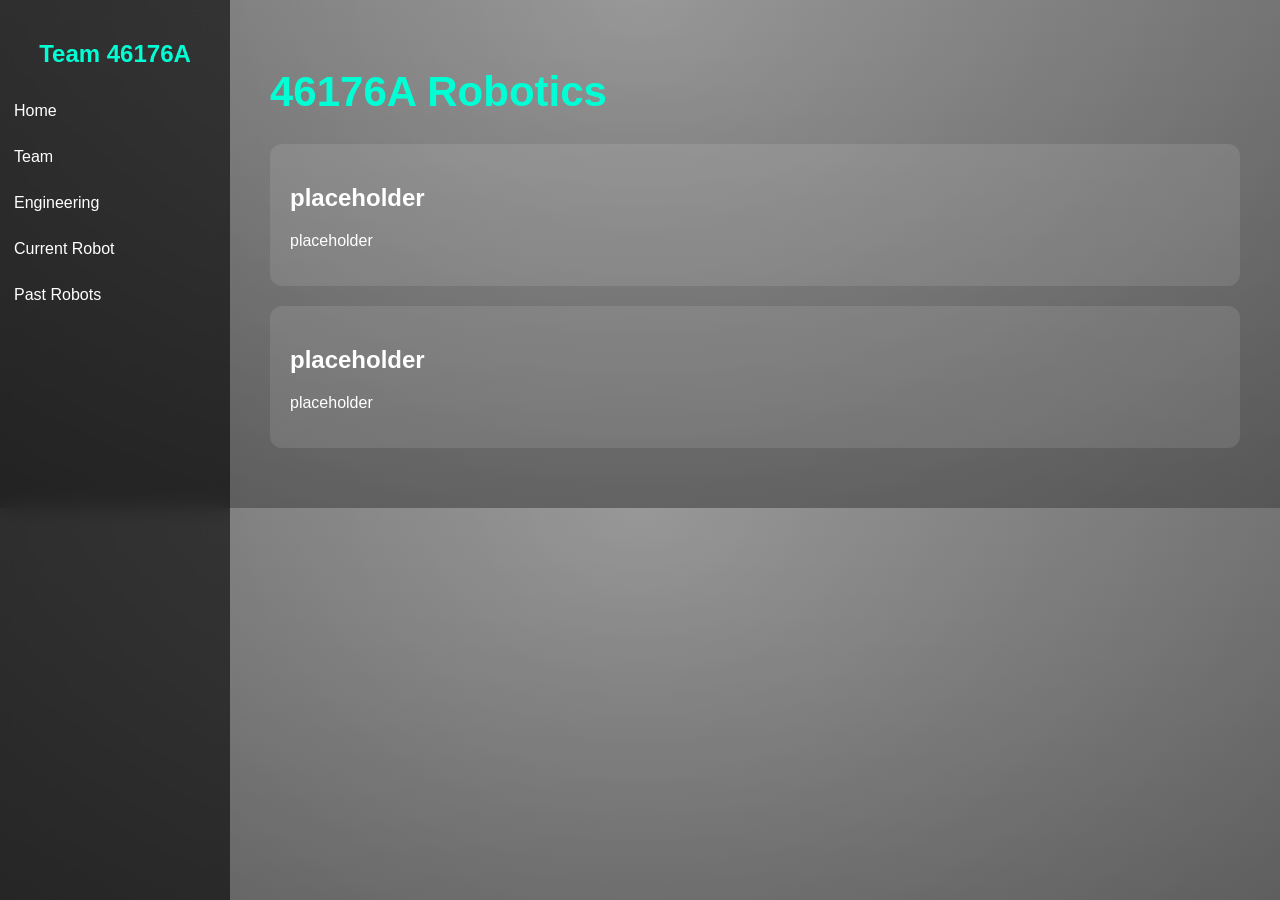
<file: index.html>
<!DOCTYPE html>
<html>
<head>
<title>46176A Robotics</title>
<link rel="stylesheet" href="css/style.css">
</head>

<body>

<div class="sidebar">
<h2>Team 46176A</h2>

<a href="index.html">Home</a>
<a href="about.html">Team</a>
<a href="engineering.html">Engineering</a>
<a href="current-robot.html">Current Robot</a>
<a href="past-robots.html">Past Robots</a>

</div>

<div class="content">

<h1 class="title">46176A Robotics</h1>

<div class="card">
<h2>placeholder</h2>
<p>
placeholder
</p>
</div>

<div class="card">
<h2>placeholder</h2>
<p>
placeholder
</p>
</div>

</div>

</body>
</html>
</file>
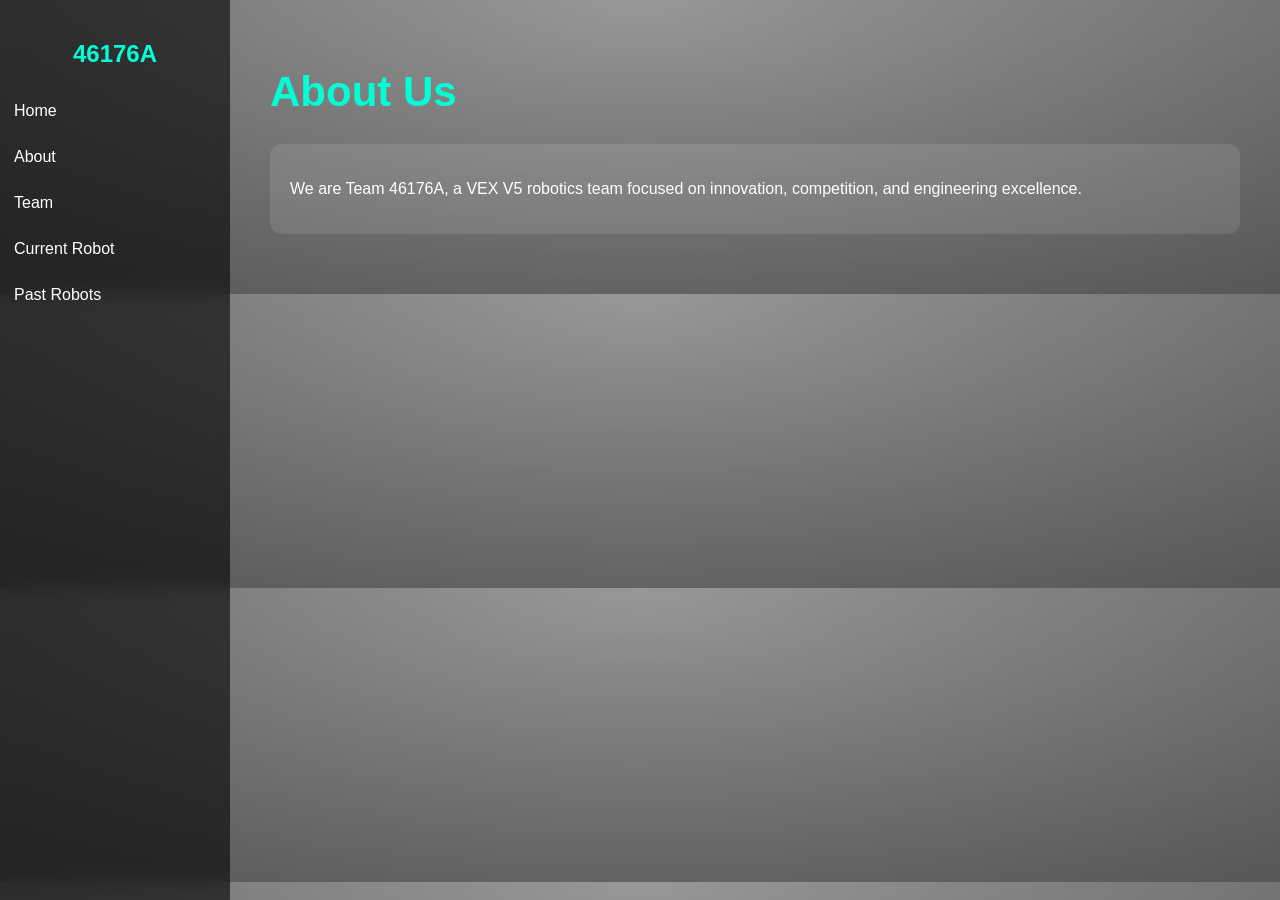
<file: about.html>
<!DOCTYPE html>
<html>
<head>
<title>About - 46176A</title>
<link rel="stylesheet" href="css/style.css">
</head>

<body>

<div class="sidebar">
<h2>46176A</h2>
<a href="index.html">Home</a>
<a href="about.html">About</a>
<a href="team.html">Team</a>
<a href="robots.html">Current Robot</a>
<a href="past-robots.html">Past Robots</a>
</div>

<div class="content">
<h1 class="title">About Us</h1>

<div class="card">
<p>We are Team 46176A, a VEX V5 robotics team focused on innovation,
competition, and engineering excellence.</p>
</div>

</div>

</body>
</html>
</file>
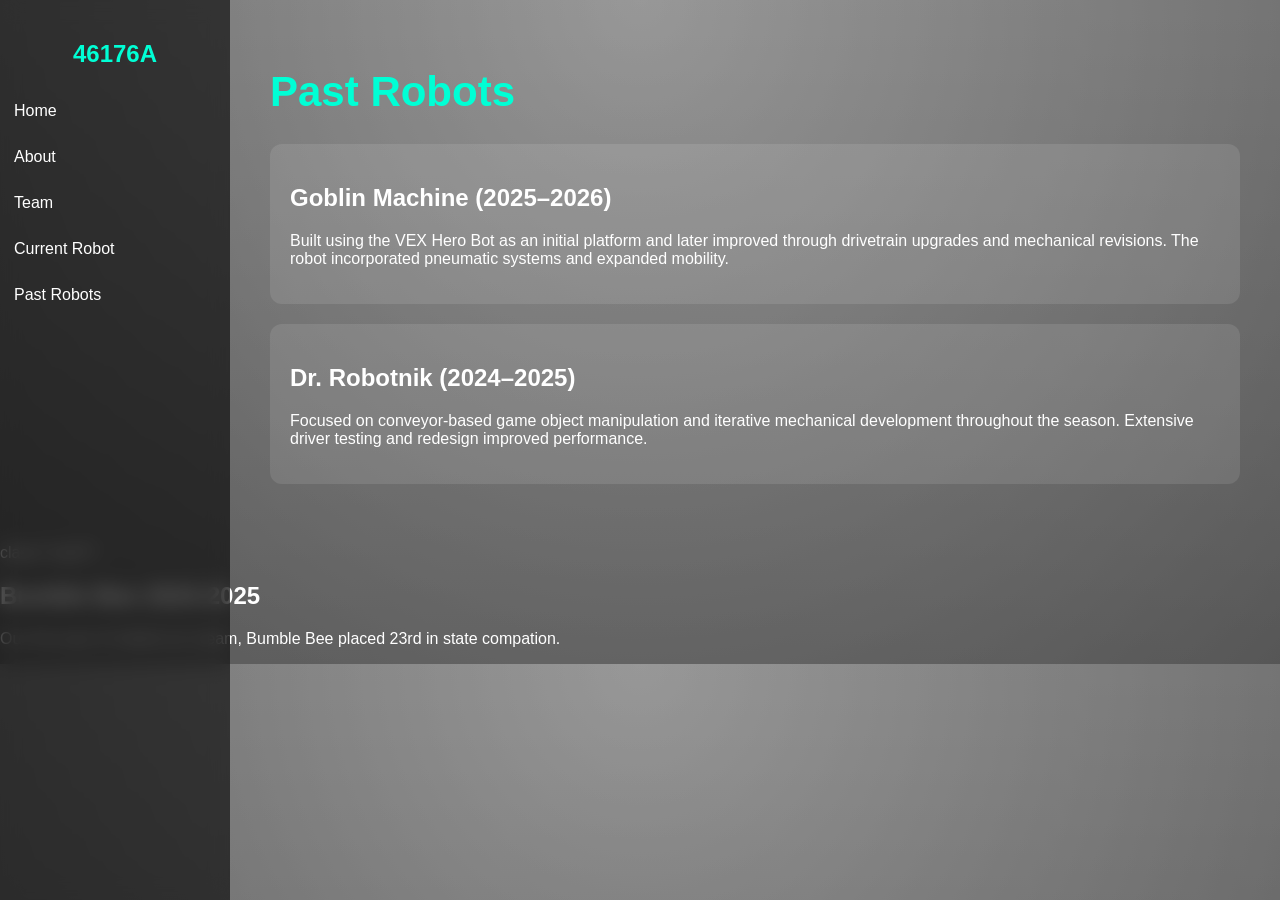
<file: past-robots.html>
<!DOCTYPE html>
<html>
<head>
<title>Past Robots</title>
<link rel="stylesheet" href="css/style.css">
</head>

<body>

<div class="sidebar">
<h2>46176A</h2>
<a href="index.html">Home</a>
<a href="about.html">About</a>
<a href="team.html">Team</a>
<a href="robots.html">Current Robot</a>
<a href="past-robots.html">Past Robots</a>
</div>

<div class="content">
<h1 class="title">Past Robots</h1>

<div class="card">
<h2>Goblin Machine (2025–2026)</h2>
<p>
Built using the VEX Hero Bot as an initial platform and later
improved through drivetrain upgrades and mechanical revisions.
The robot incorporated pneumatic systems and expanded mobility.
</p>
</div>

<div class="card">
<h2>Dr. Robotnik (2024–2025)</h2>
<p>
Focused on conveyor-based game object manipulation and
iterative mechanical development throughout the season.
Extensive driver testing and redesign improved performance.
</p>
</div>

</div> class="card">
<h2> Bumble Bee 2024-2025</h2>
<p>
Our first year of robotis as a team, Bumble Bee placed 23rd in state compation. 
</p>
</div>

</div>

</body>
</html>
</file>
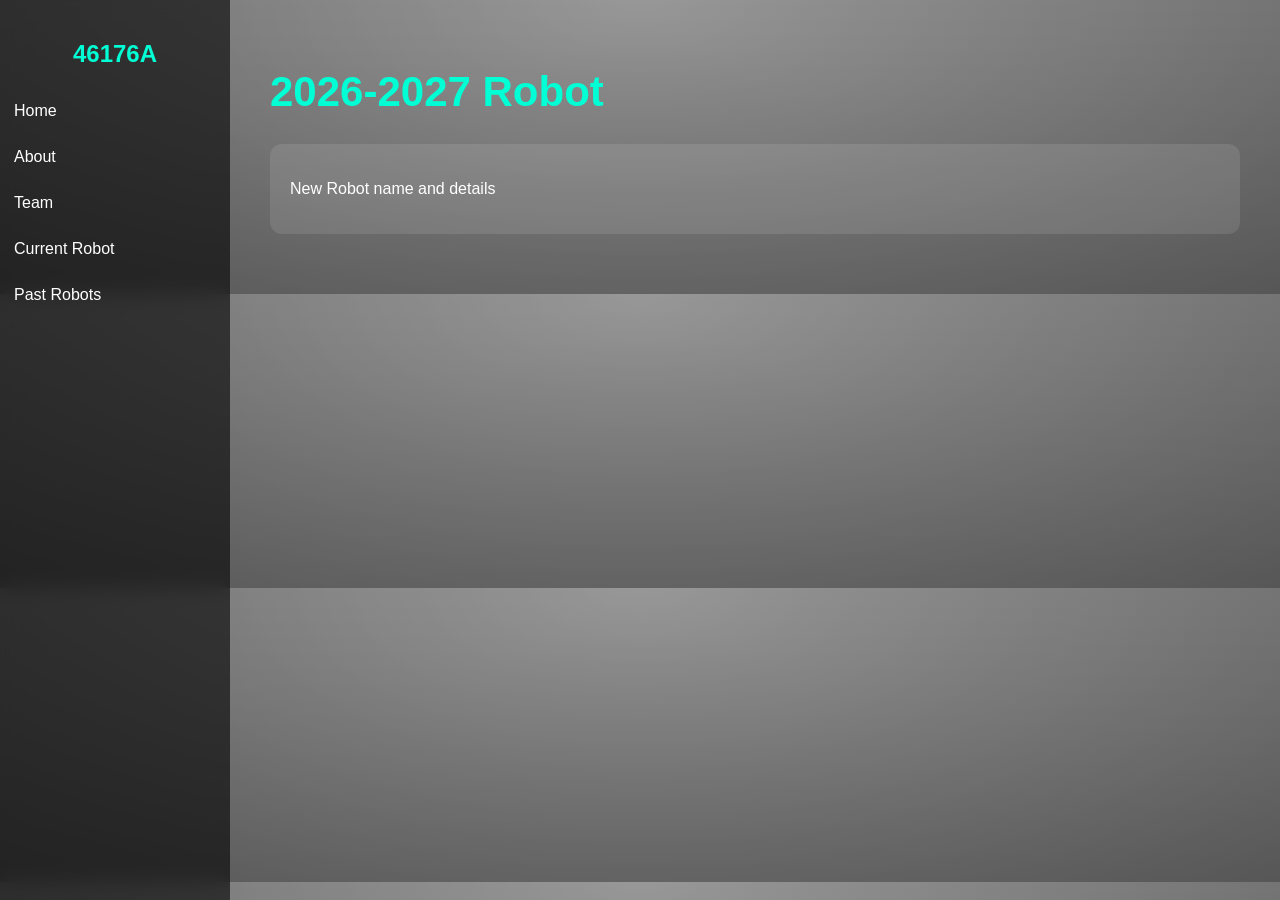
<file: robots.html>
<!DOCTYPE html>
<html>
<head>
<title>Current Robot</title>
<link rel="stylesheet" href="css/style.css">
</head>

<body>

<div class="sidebar">
<h2>46176A</h2>
<a href="index.html">Home</a>
<a href="about.html">About</a>
<a href="team.html">Team</a>
<a href="robots.html">Current Robot</a>
<a href="past-robots.html">Past Robots</a>
</div>

<div class="content">
<h1 class="title">2026-2027 Robot</h1>

<div class="card">
<p>New Robot name and details</p>
</div>

</div>

</body>
</html>
</file>
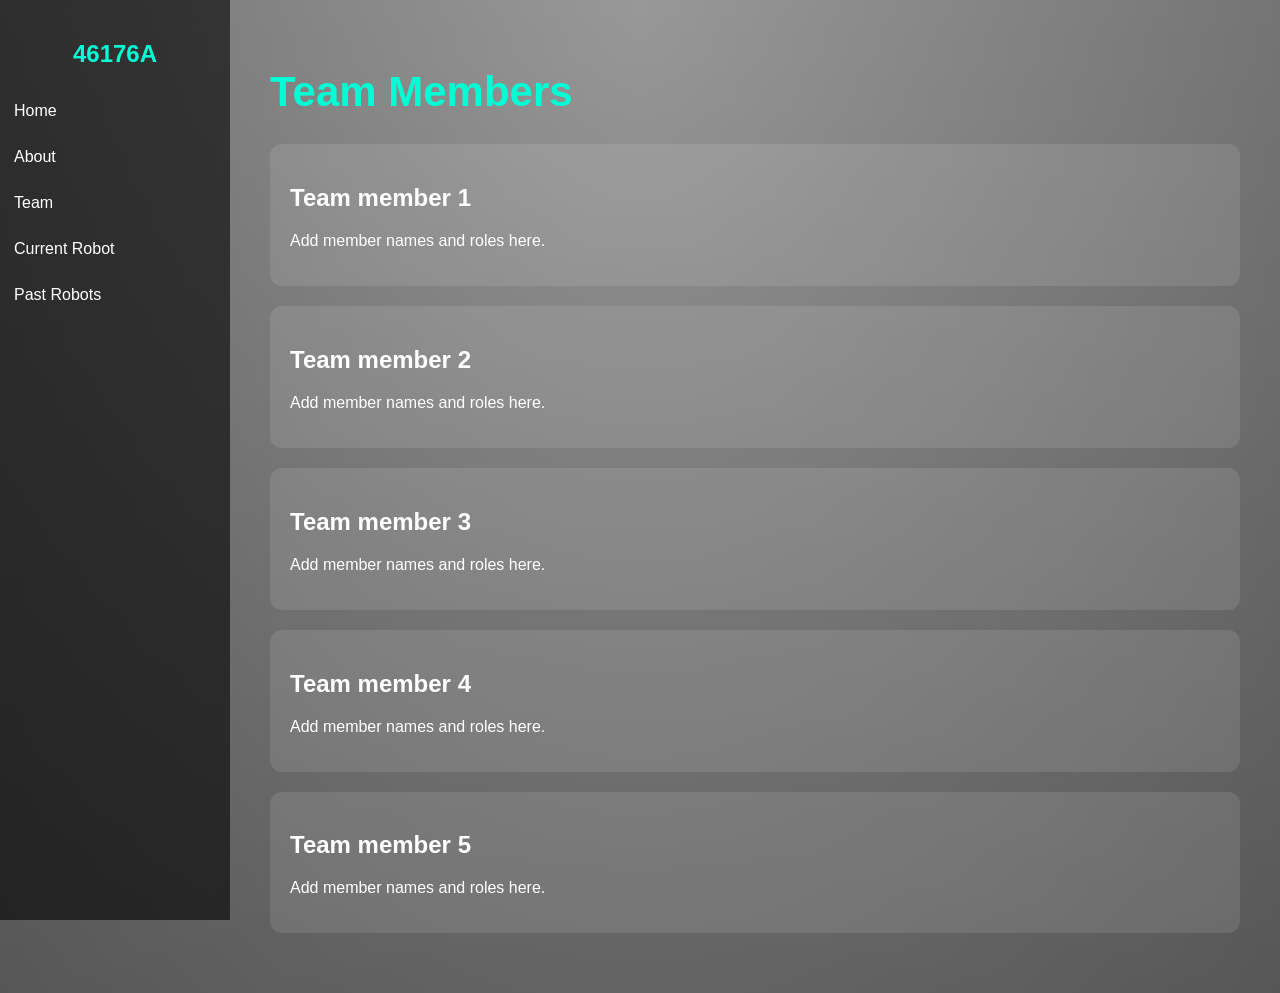
<file: team.html>
<!DOCTYPE html>
<html>
<head>
<title>Team - 46176A</title>
<link rel="stylesheet" href="css/style.css">
</head>

<body>

<div class="sidebar">
<h2>46176A</h2>
<a href="index.html">Home</a>
<a href="about.html">About</a>
<a href="team.html">Team</a>
<a href="robots.html">Current Robot</a>
<a href="past-robots.html">Past Robots</a>
</div>

<div class="content">
<h1 class="title">Team Members</h1>

<div class="card">
<h2>Team member 1</h2>
<p>Add member names and roles here.</p>
</div>

<div class="card">
<h2>Team member 2</h2>
<p>Add member names and roles here.</p>
</div>

<div class="card">
<h2>Team member 3</h2>
<p>Add member names and roles here.</p>
</div>

<div class="card">
<h2>Team member 4</h2>
<p>Add member names and roles here.</p>
</div>

<div class="card">
<h2>Team member 5</h2>
<p>Add member names and roles here.</p>
</div>

</div>

</body>
</html>
</file>
<file: css/style.css>
body {
    margin: 0;
    font-family: Arial, Helvetica, sans-serif;
    background: linear-gradient(to bottom, rgba(255,255,255,0.15) 0%, rgba(0,0,0,0.15) 100%), radial-gradient(at top center, rgba(255,255,255,0.40) 0%, rgba(0,0,0,0.40) 120%) #989898;
 background-blend-mode: multiply,multiply;
    color: white;
}

/* Sidebar */
.sidebar {
    position: fixed;
    width: 230px;
    height: 100vh;
    background: rgba(0,0,0,0.6);
    backdrop-filter: blur(10px);
    padding-top: 20px;
}

.sidebar h2 {
    text-align: center;
    color: #00ffd5;
}

.sidebar a {
    display: block;
    padding: 14px;
    color: white;
    text-decoration: none;
    transition: 0.3s;
}

.sidebar a:hover {
    background: #00ffd5;
    color: black;
    transform: translateX(5px);
}

/* Content */
.content {
    margin-left: 230px;
    padding: 40px;
    animation: fadeIn 1s ease;
}

/* Cards */
.card {
    background: rgba(255,255,255,0.1);
    padding: 20px;
    margin: 20px 0;
    border-radius: 12px;
    transition: 0.3s;
}

.card:hover {
    transform: scale(1.03);
}

/* Animation */
@keyframes fadeIn {
    from {opacity:0; transform:translateY(20px);}
    to {opacity:1; transform:translateY(0);}
}

/* Title glow */
.title {
    font-size: 42px;
    color: #00ffd5;
}
</file>
